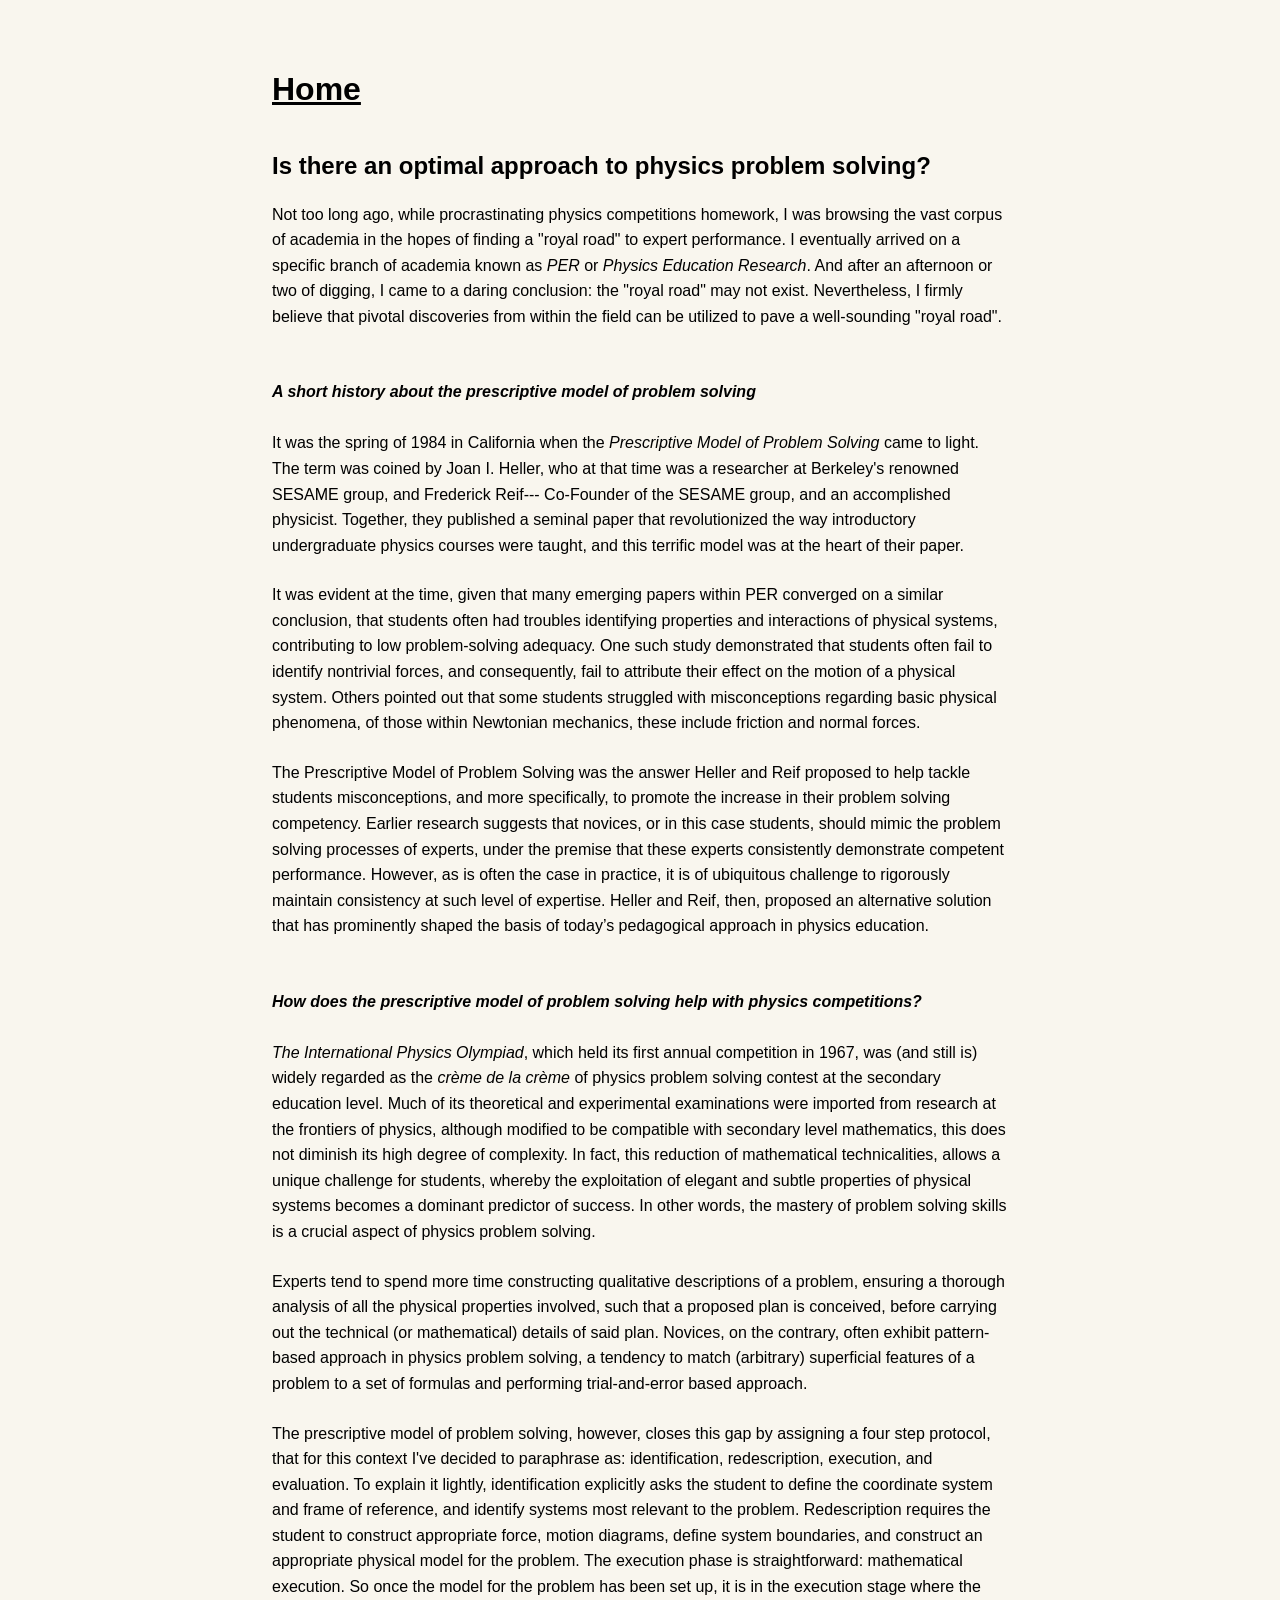
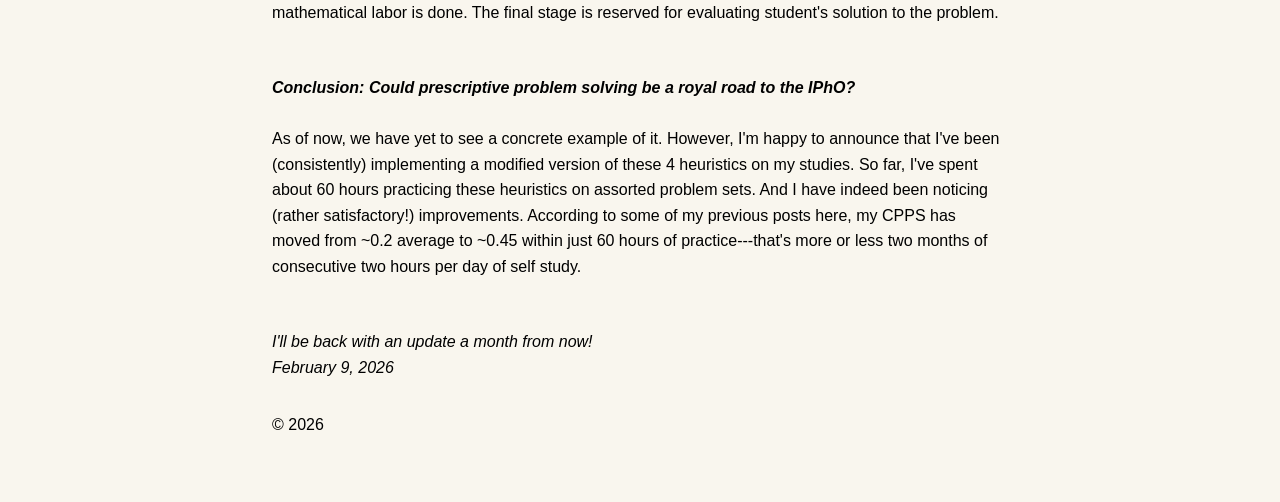
<file: document-post.html>
<!DOCTYPE html>
<html>
<head>
    <meta charset="UTF-8">
    <meta name="viewport" content="width=device-width, initial-scale=1.0">
    <title>Rizky Kusuma</title>
    <link rel="stylesheet" href="web.css">
    <link rel="icon" type="image/x-icon" href="favicon.ico">
</head>
  <body>
    <header>
   <h1><a href="https://qntzd-rk.github.io/">Home</a></h1>
    </header>

    <main>
      <section>
        <h1>Is there an optimal approach to physics problem solving?</h1>
          <p> Not too long ago, while procrastinating physics competitions homework, 
              I was browsing the vast corpus of academia in the hopes of finding a "royal road" to expert performance.
              </sup> I eventually arrived on a specific branch of academia known as <em>PER </em>or <em>Physics Education Research</em>. 
              And after an afternoon or two of digging, I came to a daring conclusion: the "royal road" may not exist. 
              Nevertheless, I firmly believe that pivotal discoveries from within the field can be utilized to pave a well-sounding "royal road".</p>

          <br><h4><em>A short history about the prescriptive model of problem solving</em></h4><br>
              

            <p>It was the spring of 1984 in California when the <em>Prescriptive Model of Problem Solving </em>came to light. 
                  The term was coined by Joan I. Heller, who at that time was a researcher at Berkeley's renowned SESAME group, and Frederick Reif--- Co-Founder of the SESAME group, 
                  and an accomplished physicist.
                  Together, they published a seminal paper that revolutionized the way introductory undergraduate physics courses were taught, 
                  and this terrific model was at the heart of their paper.</p>
            <p>It was evident at the time, given that many emerging papers within PER converged on a similar conclusion, 
                that students often had troubles identifying properties and interactions of physical systems, contributing to low problem-solving adequacy. 
                One such study demonstrated that students often fail to identify nontrivial forces, and consequently, 
                fail to attribute their effect on the motion of a physical system. 
                Others pointed out that some students struggled with misconceptions regarding basic physical phenomena, of those within Newtonian mechanics, 
                these include friction and normal forces.</p>

              <p>The Prescriptive Model of Problem Solving</em> was the answer Heller and Reif proposed to help tackle students misconceptions, and more specifically, 
              to promote the increase in their problem solving competency. Earlier research suggests that novices, or in this case students, 
              should mimic the problem solving processes of experts, under the premise that these experts consistently demonstrate competent performance. 
              However, as is often the case in practice, it is of ubiquitous challenge to rigorously maintain consistency at such level of expertise. 
              Heller and Reif, then, proposed an alternative solution that has prominently shaped the basis of today’s pedagogical approach in physics education.</p>

              <br><h4><em>How does the prescriptive model of problem solving help with physics competitions?</em></h4><br>

              <p><em>The International Physics Olympiad</em>, which held its first annual competition in 1967, was (and still is) widely regarded as the 
                  <em>crème de la crème</em> of physics problem solving contest at the secondary education level. 
                  Much of its theoretical and experimental examinations were imported from research at the frontiers of physics, 
                  although modified to be compatible with secondary level mathematics, this does not diminish its high degree of complexity. 
                  In fact, this reduction of mathematical technicalities, allows a unique challenge for students, 
                  whereby the exploitation of elegant and subtle properties of physical systems becomes a dominant predictor of success. 
                  In other words, the mastery of problem solving skills is a crucial aspect of physics problem solving.</p>
             
              <p>Experts tend to spend more time constructing qualitative descriptions of a problem, 
                  ensuring a thorough analysis of all the physical properties involved, 
                  such that a proposed plan is conceived, before carrying out the technical (or mathematical) details of said plan. 
                  Novices, on the contrary, often exhibit pattern-based approach in physics problem solving, 
                  a tendency to match (arbitrary) superficial features of a problem to a set of formulas and performing trial-and-error based approach.</p>

              <p>The prescriptive model of problem solving, however, closes this gap by assigning a four step protocol, that for this context I've decided to paraphrase as: 
                  identification, redescription, execution, and evaluation. To explain it lightly, identification explicitly asks the student to 
                  define the coordinate system and frame of reference, and identify systems most relevant to the problem. 
                  Redescription requires the student to construct appropriate force, motion diagrams, define system boundaries, and 
                  construct an appropriate physical model for the problem. The execution phase is straightforward: mathematical execution. 
                  So once the model for the problem has been set up, it is in the execution stage where the mathematical labor is done. 
                  The final stage is reserved for evaluating student's solution to the problem.</p>

              <br><h4><em>Conclusion: Could prescriptive problem solving be a royal road to the IPhO?</em></h4><br>

              <p>As of now, we have yet to see a concrete example of it. However, I'm happy to announce that I've been (consistently) implementing 
                  a modified version of these 4 heuristics on my studies. So far, I've spent about 60 hours practicing these heuristics on assorted problem sets. 
                  And I have indeed been noticing (rather satisfactory!) improvements. According to some of my previous posts here, my CPPS has moved from ~0.2 average to 
                  ~0.45 within just 60 hours of practice---that's more or less two months of consecutive two hours per day of self study.</p>

              <p><br><em>I'll be back with an update a month from now!</em><br> <em>February 9, 2026</em></p>
      </section>
            <footer>
        <p>&copy; 2026</p>
    </footer>
    </main>
  </body>
</html>
</file>
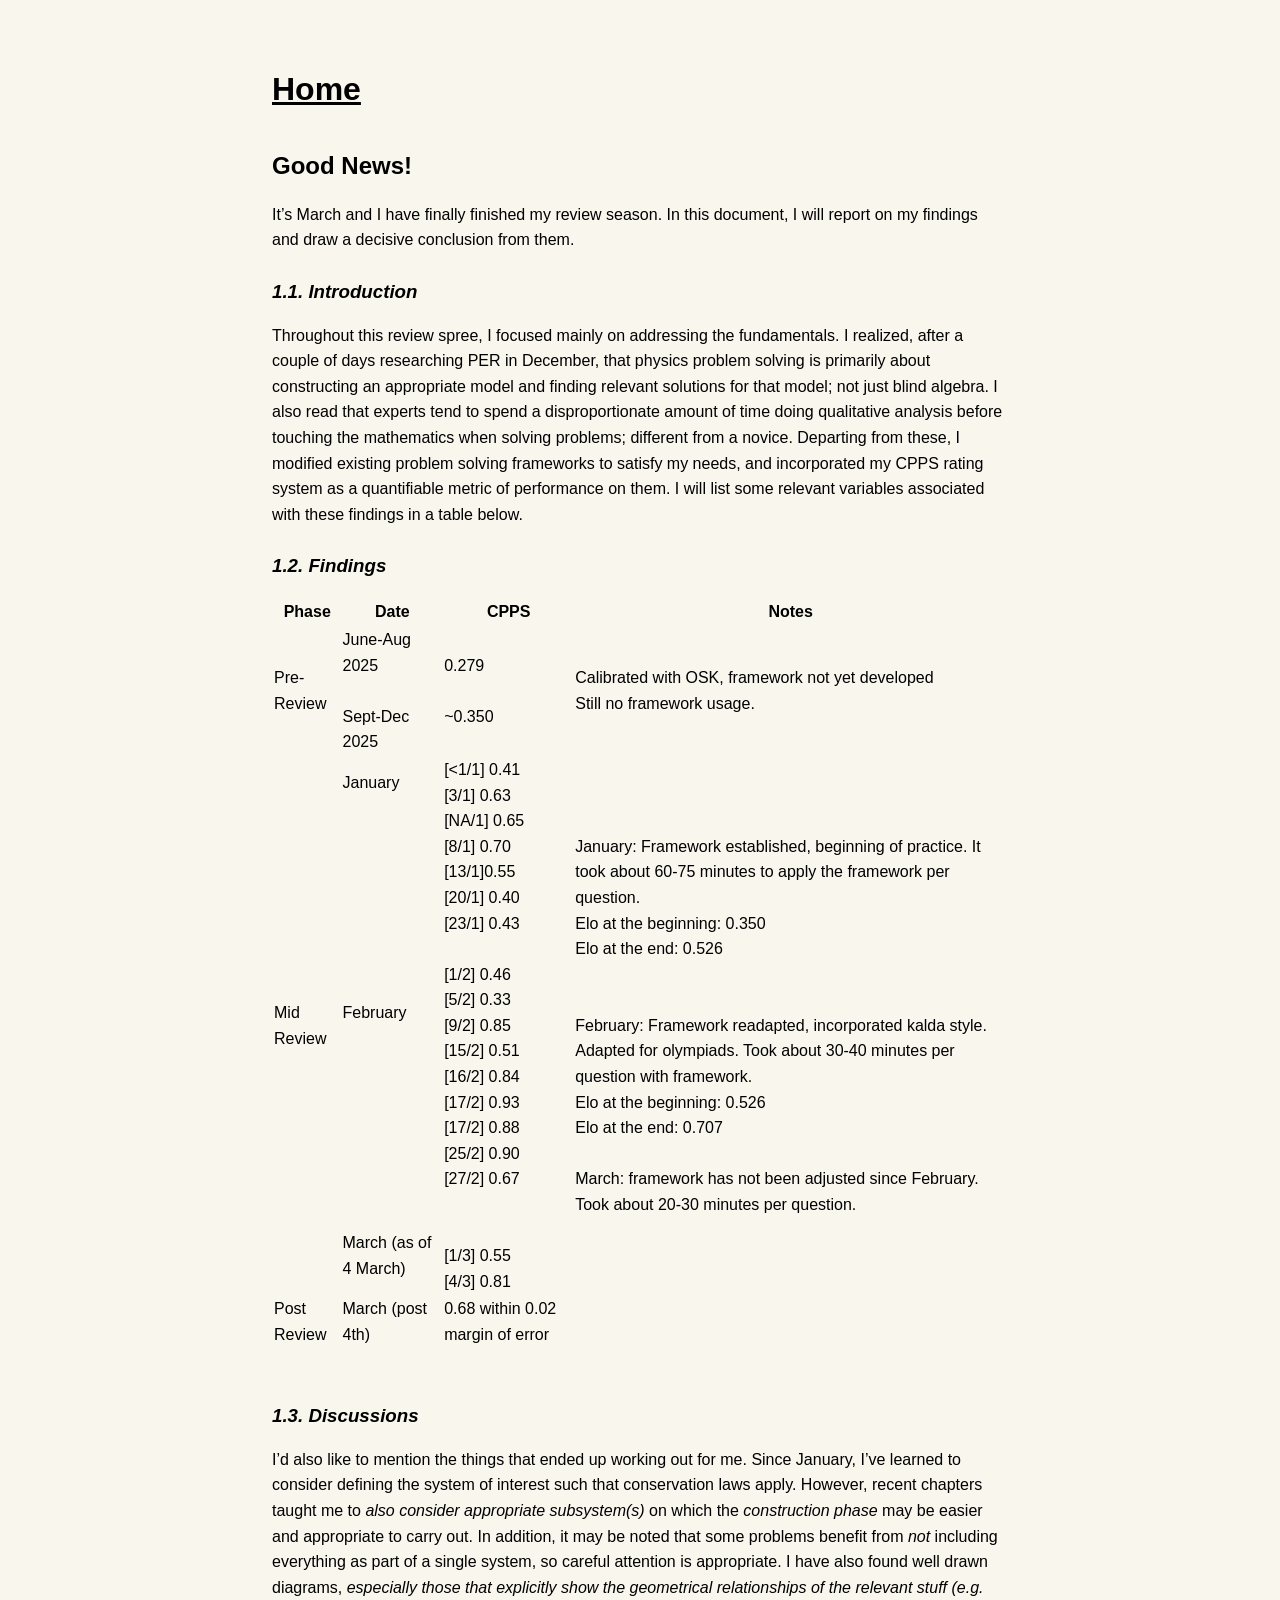
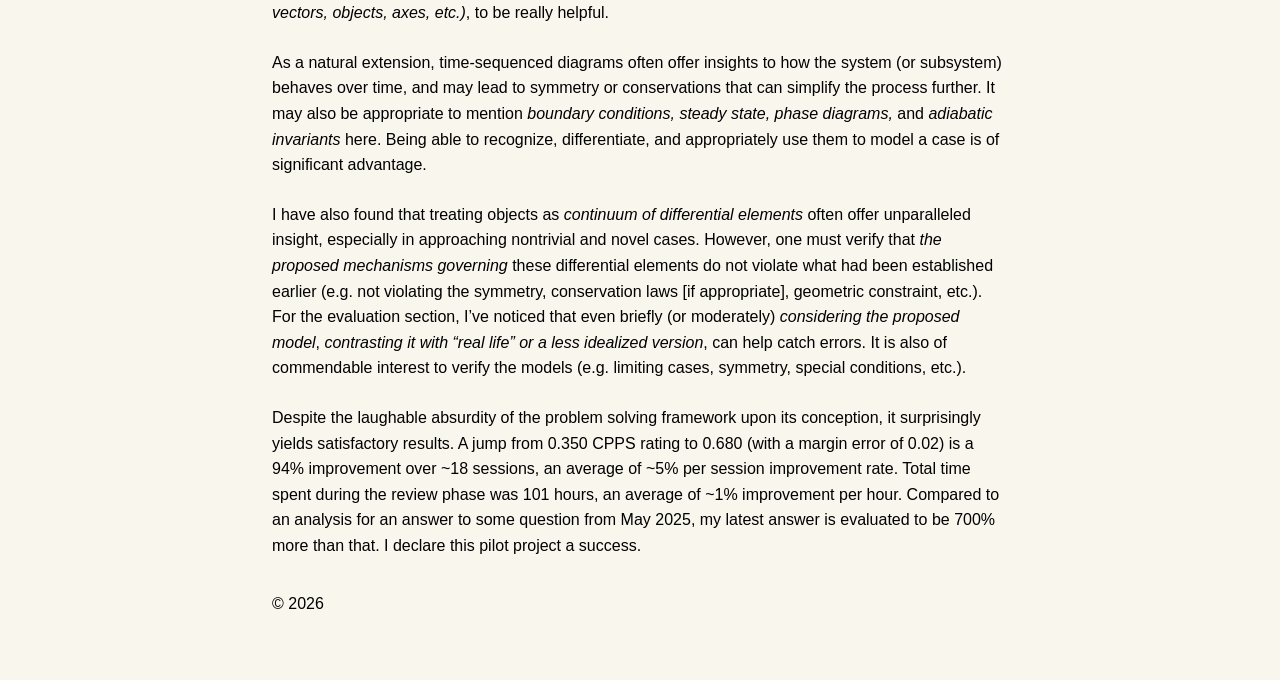
<file: march-report.html>
<!DOCTYPE html>
<html lang="en">
<head>
    <meta charset="UTF-8">
    <meta name="viewport" content="width=device-width, initial-scale=1.0">
    <title>Rizky Kusuma</title>
    <link rel="stylesheet" href="web.css">
    <link rel="icon" type="image/x-icon" href="favicon.ico">
</head>
<body>
    <header>
       <h1><a href="https://qntzd-rk.github.io/">Home</a></h1>
    </header>
    
    <main>
        <section>
          <h1>Good News!</h1>
          <p>It’s March and I have finally finished my review season. In this document, I will report on my findings and draw a decisive conclusion from them.</p>
          <h3><em>1.1. Introduction</em></h3>
          <p>Throughout this review spree, I focused mainly on addressing the fundamentals. I realized, after a couple of days researching PER in December, that physics problem solving is primarily about constructing an appropriate model and finding relevant solutions for that model; not just blind algebra. 
            I also read that experts tend to spend a disproportionate amount of time doing qualitative analysis before touching the mathematics when solving problems; different from a novice. 
            Departing from these, I modified existing problem solving frameworks to satisfy my needs, and incorporated my CPPS rating system as a quantifiable metric of performance on them. 
            I will list some relevant variables associated with these findings in a table below.</p>
          <h3><em>1.2. Findings</em></h3>
          <figure class="wp-block-table">
  <table class="has-fixed-layout">
    <thead>
      <tr>
        <th>Phase</th>
        <th>Date</th>
        <th>CPPS</th>
        <th>Notes</th>
      </tr>
    </thead>
    <tbody>
      <tr>
        <td>Pre-Review</td>
        <td>June-Aug 2025<br><br>Sept-Dec 2025</td>
        <td>0.279<br><br>~0.350</td>
        <td>Calibrated with OSK, framework not yet developed<br>Still no framework usage.</td>
      </tr>
      <tr>
        <td>Mid Review</td>
        <td>January<br><br><br><br><br><br><br><br><br>February<br><br><br><br><br><br><br><br><br>March (as of 4 March)</td>
        <td>[&lt;1/1] 0.41 <br>[3/1] 0.63 <br>[NA/1] 0.65 <br>[8/1] 0.70 <br>[13/1]0.55 <br>[20/1] 0.40 <br>[23/1] 0.43 <br><br>[1/2] 0.46 <br>[5/2] 0.33 <br>[9/2] 0.85 <br>[15/2] 0.51 <br>[16/2] 0.84 <br>[17/2] 0.93 <br>[17/2] 0.88 <br>[25/2] 0.90 <br>[27/2] 0.67 <br><br><br>[1/3] 0.55 <br>[4/3] 0.81 </td>
        <td>January: Framework established, beginning of practice. It took about 60-75 minutes to apply the framework per question. <br>Elo at the beginning: 0.350<br>Elo at the end: 0.526<br><br><br>February: Framework readapted, incorporated kalda style. Adapted for olympiads. Took about 30-40 minutes per question with framework.<br>Elo at the beginning: 0.526<br>Elo at the end: 0.707<br><br>March: framework has not been adjusted since February. Took about 20-30 minutes per question. </td>
      </tr>
      <tr>
        <td>Post Review</td>
        <td>March (post 4th)</td>
        <td>0.68 within 0.02 margin of error</td>
        <td></td>
      </tr>
    </tbody>
  </table>
</figure> <br><br>
          <h3><em>1.3. Discussions</em></h3>
          <p>I’d also like to mention the things that ended up working out for me. Since January, I’ve learned to consider defining the system of interest such that conservation laws apply. 
            However, recent chapters taught me to <em>also consider appropriate subsystem(s) </em>on which the <em>construction phase </em>may be easier and appropriate to carry out. 
            In addition, it may be noted that some problems benefit from <em>not </em>including everything as part of a single system, so careful attention is appropriate. 
            I have also found well drawn diagrams, <em>especially those that explicitly show the geometrical relationships of the relevant stuff (e.g. vectors, objects, axes, etc.)</em>, 
            to be really helpful.</p>
          <p>As a natural extension, time-sequenced<em> </em>diagrams often offer insights to how the system (or subsystem) behaves over time, and may lead to symmetry or conservations that can simplify the process further. 
            It may also be appropriate to mention <em>boundary conditions,</em> <em>steady state, phase diagrams, </em>and <em>adiabatic invariants</em> here. 
            Being able to recognize, differentiate, and appropriately use them to model a case is of significant advantage.</p>
          <p>I have also found that treating objects as <em>continuum of differential elements </em>often offer unparalleled insight, especially in approaching nontrivial and novel cases. 
            However, one must verify that <em>the proposed mechanisms governing</em> these differential elements do not violate what had been established earlier (e.g. not violating the symmetry, conservation laws [if appropriate], geometric constraint, etc.). 
            For the evaluation section, I’ve noticed that even briefly (or moderately) <em>considering the proposed model</em>, <em>contrasting it with “real life” or a less idealized version</em>, can help catch errors. 
            It is also of commendable interest to verify the models (e.g. limiting cases, symmetry, special conditions, etc.).</p>
          <p>Despite the laughable absurdity of the problem solving framework upon its conception, it surprisingly yields satisfactory results. 
            A jump from 0.350 CPPS rating to 0.680 (with a margin error of 0.02) is a 94% improvement over ~18 sessions, an average of ~5% per session improvement rate. 
            Total time spent during the review phase was 101 hours, an average of ~1% improvement per hour. 
            Compared to an analysis for an answer to some question from May 2025, my latest answer is evaluated to be 700% more than that. 
            I declare this pilot project a success.</p>
        </section>
    </main>

    <footer>
        <p>&copy; 2026</p>
    </footer>
</body>
</html>
</file>
<file: web.css>
/* Color Palette */
:root {
    --bone-white: #F9F6EE;
    --black: #000000;
}

/* Layout and Reset */
* {
    margin: 0;
    padding: 0;
    box-sizing: border-box;
}

body {
    background-color: var(--bone-white);
    color: var(--black);
    font-family: -apple-system, BlinkMacSystemFont, "Segoe UI", Helvetica, Arial, sans-serif;
    line-height: 1.6;
    max-width: 800px;
    margin: 0 auto;
    padding: 2rem;
}

/* Typography */
h1, h2, h3 {
    font-weight: 600;
    margin-bottom: 1rem;
}

p {
    margin-bottom: 1.5rem;
}

header, footer {
    margin: 2rem 0;
}

/* Links */
a {
    color: var(--black);
    text-decoration: underline;
}

a:hover {
    text-decoration: none;
}
</file>
